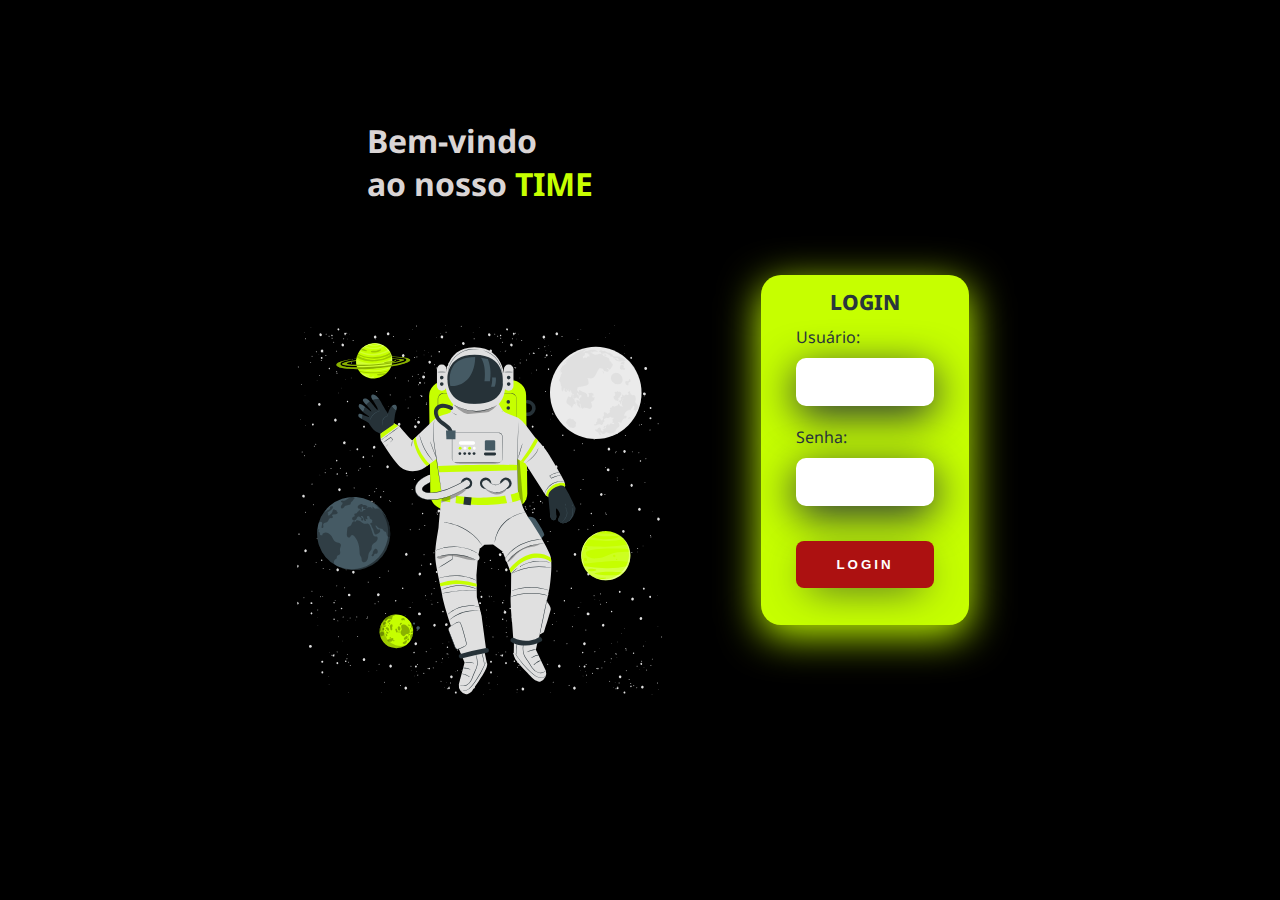
<file: index.html>
<!DOCTYPE html>
<html lang="en">
<head>
    <meta charset="UTF-8">
    <meta http-equiv="X-UA-Compatible" content="IE=edge">
    <meta name="viewport" content="width=device-width, initial-scale=1.0">
    <title>Tela de Login</title>
    <link rel="stylesheet" href="style.css">
</head>

<body>
    <div class="main-login">
        <div class="left-login">    
        <h1> Bem-vindo <br> ao nosso <span>TIME</span></h1>
        <img src="./img/01.svg" class="left-img" alt="Imagem central">
    </div>
    <div class="right-login">
        <div class="card-login">
            <h1>LOGIN</h1>
            <div class="textfield">
                <label for="usuario">Usuário:</label>
                <input type="text" name="usuario"  id="login">
            </div>
            <div class="textfield">
                <label for="senha">Senha:</label>
                <input type="password" name="senha"  id="senha">
                
            </div>
            <button  onclick="logar()"; return false  class="btn-login">Login</button>

        </div>

    </div>

</div>

    <script>


function logar(){

var login = document.getElementById('login').value;
var senha = document.getElementById('senha').value;


/*validação*/

if(login == "admin" && senha == "admin"){
    alert('sucesso');

    location.href = "home.html";


} else{
    alert('Usuário ou senha incorretos');
}



}




    </script>

    
</body>

</html>
</file>
<file: style.css>
@import url('https://fonts.googleapis.com/css2?family=Noto+Sans:wght@400;700&family=Roboto:wght@300;400;500&display=swap');

body{
    margin: 0;
    font-family: 'Noto Sans', sans-serif;
}

body *{
    box-sizing: border-box;

}

.main-login{
    width: 100vw;
    height: 100vh;
    background: black;
    display: flex;
    justify-content: center;
    align-items: center;
   
}

.left-login{
    color: rgb(218, 213, 213);
    width: 50vh;
    height: 100vh;
    display: flex;
    justify-content: center;
    align-items: center;
    flex-direction: column;

}

.left-img{
    width: 30vw;
    height: 64vh;
}

.right-login{
    color: #29363D;
    width: 25vw;
    height: 100vh;
    display: flex;
    justify-content: center;
    align-items: center;
    font-size: bold;
   

}

.card-login{
    width: 65%;
    height: 350px;
    display: flex;
    justify-content: center;
    align-items: center;
    flex-direction: column;
    padding: 30px 35px;
    border-radius: 20px;
    background: #C6FF00;
    box-shadow: 0px 10px 40px #C6FF00;
}

.card-login > h1{
    color: #29363D;
    font-weight: 800;
    font-size: 21px;
    margin: 0;

}

.textfield{
   display: flex;
   flex-direction: column;
   align-items: flex-start;
   justify-content: center;
   margin: 10px 0px;

}

.textfield > label{
    color: #29363D;
    margin-bottom: 10px;
}

.textfield > input{
    border: none;
    border-radius: 10px;
    width: 100%;
    padding: 15px;
    font-size: 12pt;
    box-shadow: 0px 10px 40px #263238;
    outline: none;
    box-sizing: border-box;
}

span{
    color: #C6FF00;
}

.btn-login{
    width: 100%;
    padding: 16px 0;
    margin: 25px;
    border: none;
    border-radius: 8px;
    outline: none;
    text-transform: uppercase;
    font-weight: 800;
    letter-spacing: 3px;
    color: #ffffff;
    background: #ac1111;
    cursor: pointer;
    box-shadow: 0px 10px 40px -12px #263238

}

@media only screen and (max-width: 950px){
    .card-login{
        width: 85%;
    }
}

@media only screen and (max-width: 600px){
    .main-login{
        flex-direction: column;

    }
    .left-login > h1{
        display: none;
    }

    .left-login{
        width: 100%;
        height: auto;
    }

    .right-login{
        width: 100%;
        height: auto;
    }
    .left-img{
        width: 50vw;
    }

}

.btn-login:hover{
    background-color: #ac1111;
    box-shadow: 0px 0px 20px #ac1111 ;
    transform: translate(0px, -10px);
    transition: transform 0.5s;
}
</file>
